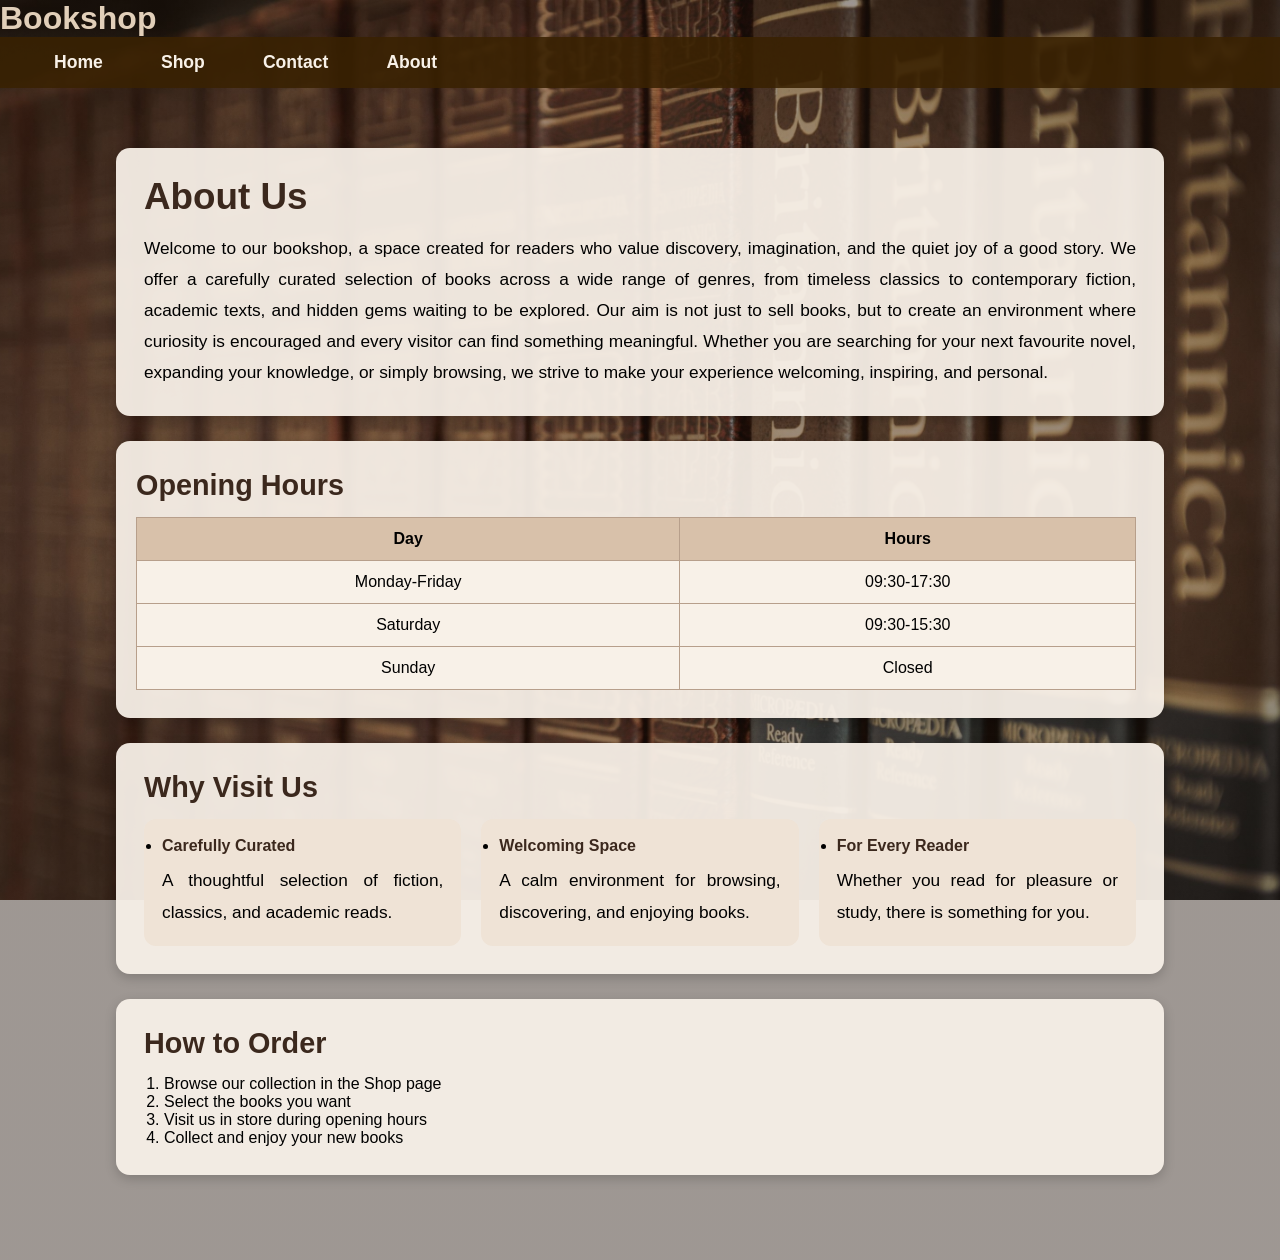
<file: about.html>
<!DOCTYPE html>
<html lang="en">

    <head>
        <meta charset="UTF-8">
        <title> About</title>
        <link rel="stylesheet" href="style.css"> <!-- Link to CSS stylesheet-->
    </head>

    <body class="about-page"> <!--Adding classes for more page-specific customization-->
        <h1> Bookshop</h1>

        <!--Navigation Bar-->
        <nav class="navbar">
            <ul>
                <li><a href="index.html"> Home</a></li> <!--Button redirects to home page-->
                <li><a href="shop.html">Shop</a></li>
                <li><a href="contact.html">Contact</a></li>
                <li><a href="about.html">About</a></li>
            </ul>
        </nav>
        
    <main class="about-container"> <!--Places text in a shape-->
        <section class="about-card"> <!--Seperates different elements on the page-->
            <h2>About Us</h2>
            <p>
                Welcome to our bookshop, a space created for readers who value discovery,
                imagination, and the quiet joy of a good story. We offer a carefully curated
                selection of books across a wide range of genres, from timeless classics to
                contemporary fiction, academic texts, and hidden gems waiting to be explored.
                Our aim is not just to sell books, but to create an environment where curiosity
                is encouraged and every visitor can find something meaningful. Whether you are
                searching for your next favourite novel, expanding your knowledge, or simply
                browsing, we strive to make your experience welcoming, inspiring, and personal.
            </p>
        </section>

        <section class="about-card openinghrs"> <!--Table showing opening hours-->
            <h3>Opening Hours</h3>
            <table>
                <tr>
                    <th>Day</th>
                    <th>Hours</th>
                </tr>
                <tr>
                    <td>Monday-Friday</td>
                    <td>09:30-17:30</td>
                </tr>
                <tr>
                    <td>Saturday</td>
                    <td>09:30-15:30</td>
                </tr>
                <tr>
                    <td>Sunday</td>
                    <td>Closed</td>
                </tr>
            </table>
        </section>

        <section class="about-card features">
            <h3>Why Visit Us</h3>
            <div class="feature-grid">
                <div class="feature-box">
                    <ul><li><h4>Carefully Curated</h4></li></ul> <!--Features as bullet points-->
                    <p>A thoughtful selection of fiction, classics, and academic reads.</p>
                </div>
                <div class="feature-box">
                    <ul><li><h4>Welcoming Space</h4></li></ul>
                    <p>A calm environment for browsing, discovering, and enjoying books.</p>
                </div>
                <div class="feature-box">
                    <ul><li><h4>For Every Reader</h4></li></ul>
                    <p>Whether you read for pleasure or study, there is something for you.</p>
                </div>
            </div>
        </section>
        <section class="about-card">
            <h3>How to Order</h3>
            <ol>
                <li>Browse our collection in the Shop page</li>
                <li>Select the books you want</li>
                <li>Visit us in store during opening hours</li>
                <li>Collect and enjoy your new books</li>
            </ol>
        </section>
    </main>
    </body>
</html>
</file>
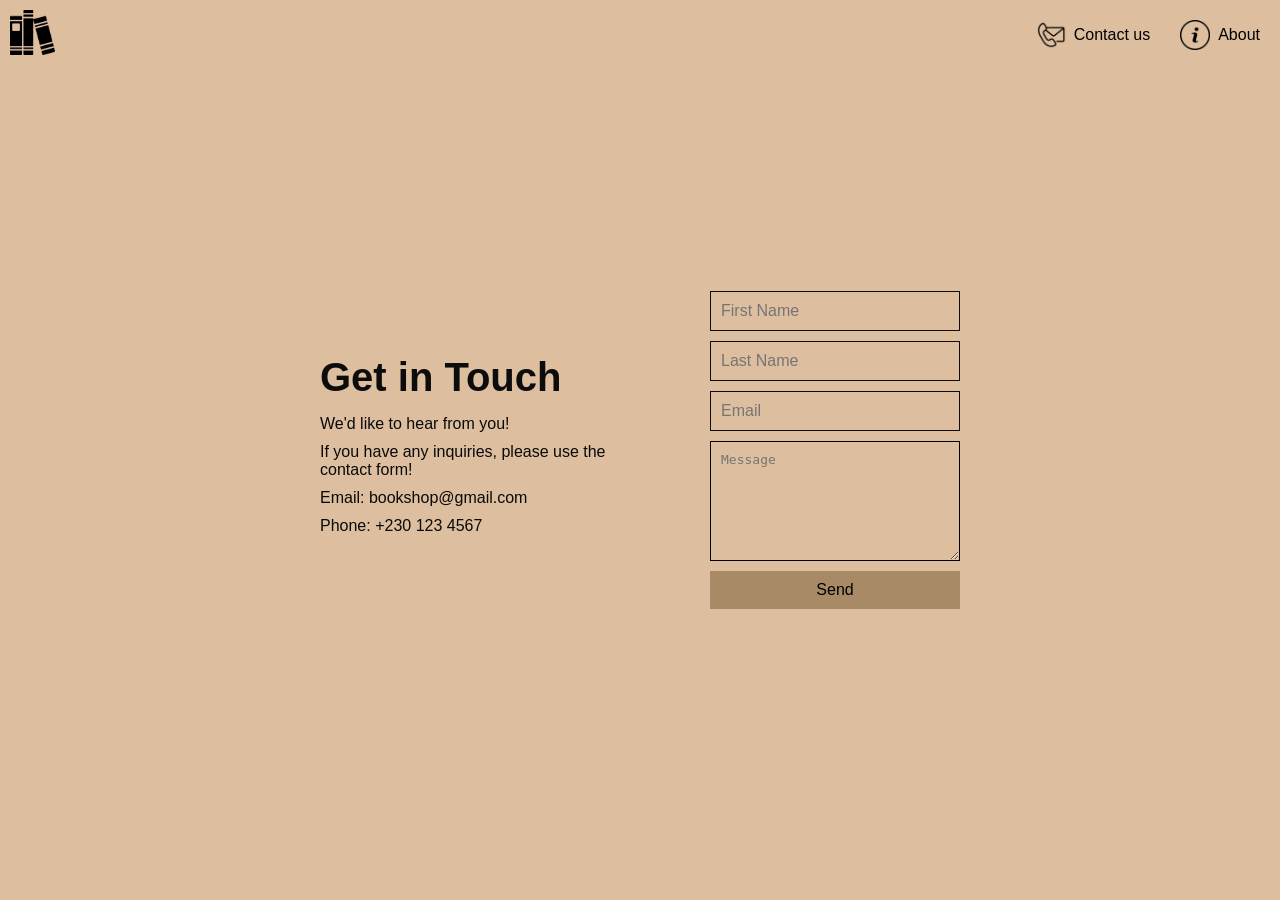
<file: contact.html>
<!DOCTYPE html>
<html lang="en">
<head>
    <meta charset="UTF-8">
    <title>Contact Us</title>
    <link rel="stylesheet" href="style.css">
</head>
<!-- Background colour set inline -->
<body style="background-color: #DDBE9F;">

    <div id="Logo">
        <a href="index.html"><img src="book.png" alt="Books Logo"></a>
    </div>

    <div id="Nav">
        <ul>
            <li><img src="contact-mail.png" alt="contact"> <a href="contact.html">Contact us</a></li>
            <li><img src="info.png" alt="about"> <a href="about.html">About</a></li>
        </ul>
    </div>

    <!-- Two-column layout: info on the left, form fields on the right -->
    <div id="contactpage">
        <div id="contactleft">
            <h1>Get in Touch</h1>
            <p>We'd like to hear from you!</p>
            <p>If you have any inquiries, please use the contact form!</p>
            <p>Email: bookshop@gmail.com</p>
            <p>Phone: +230 123 4567</p>
        </div>

        <!-- used input fields and a textarea for the contact form -->
        <div id="contactright">
            <input type="text" placeholder="First Name">
            <input type="text" placeholder="Last Name">
            <input type="text" placeholder="Email">
            <textarea placeholder="Message"></textarea>
            <a href="#">Send</a>
        </div>

    </div>

</body>
</html>
</file>
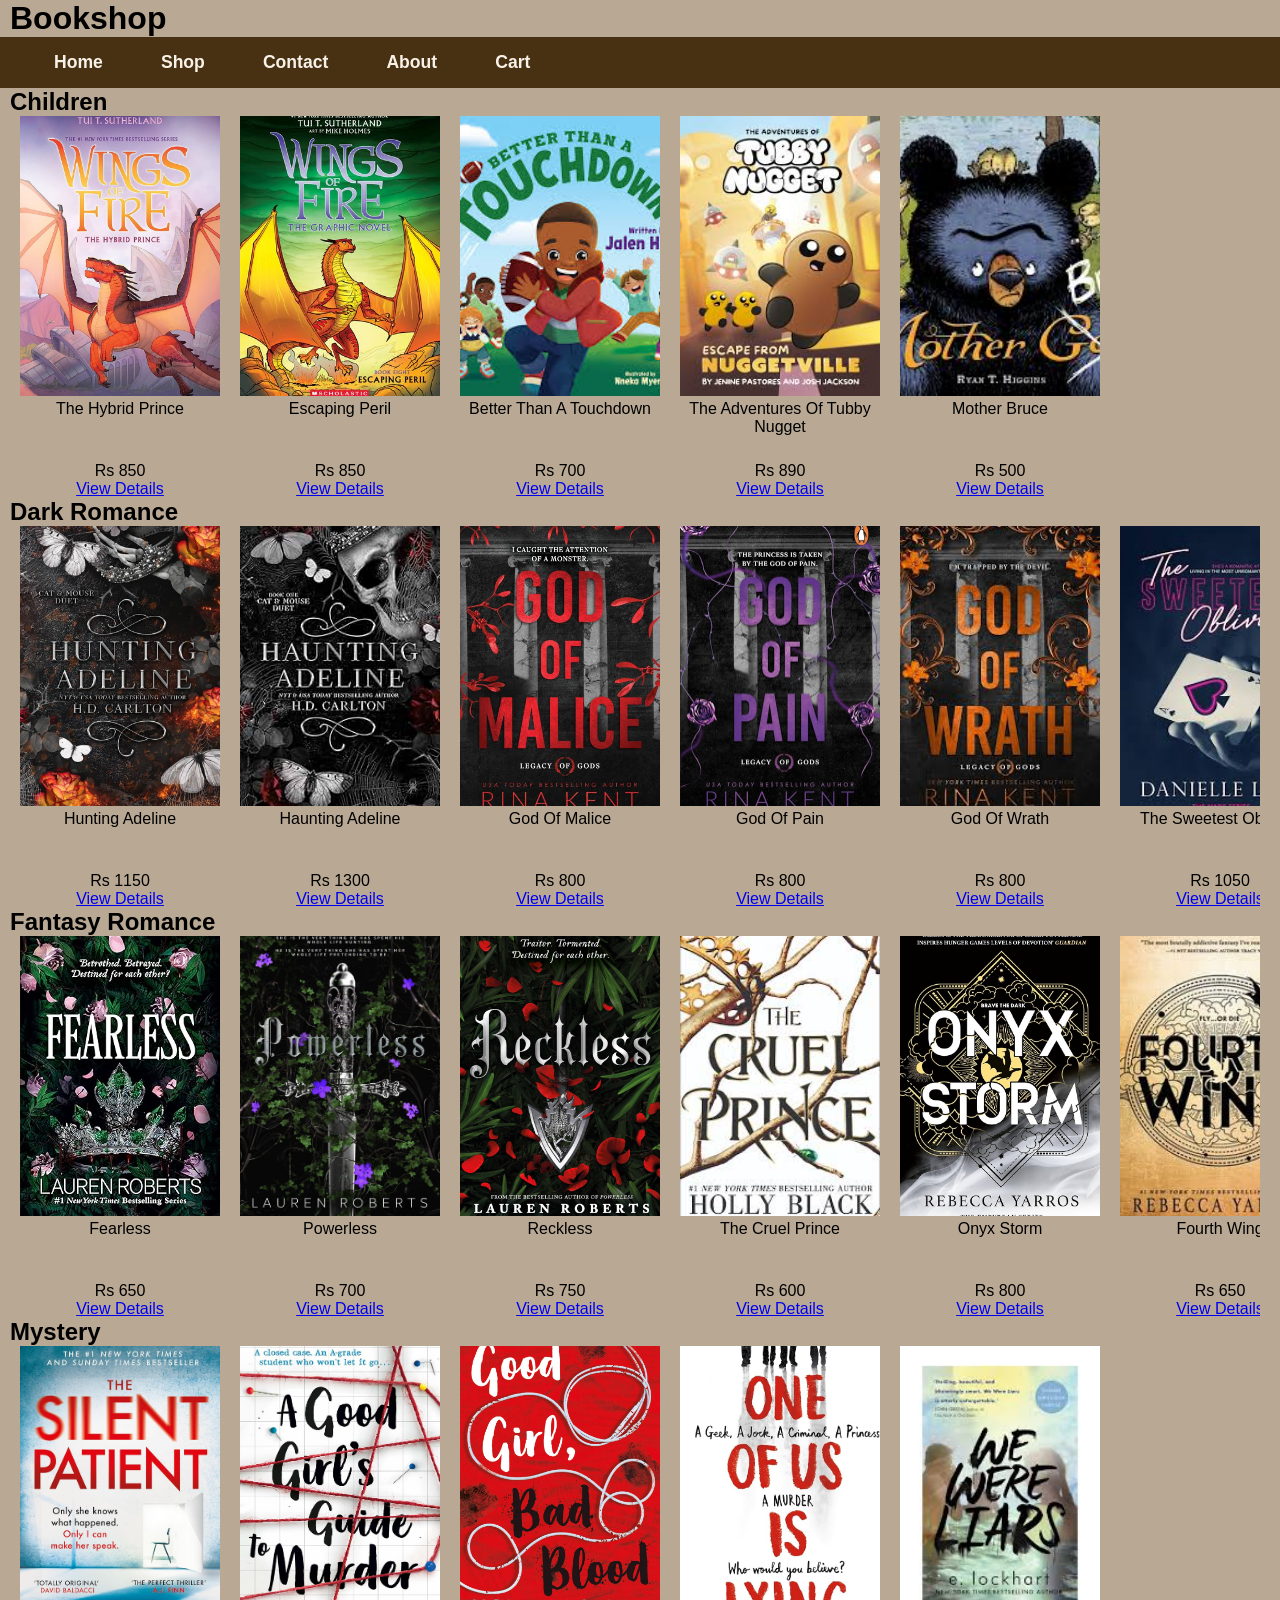
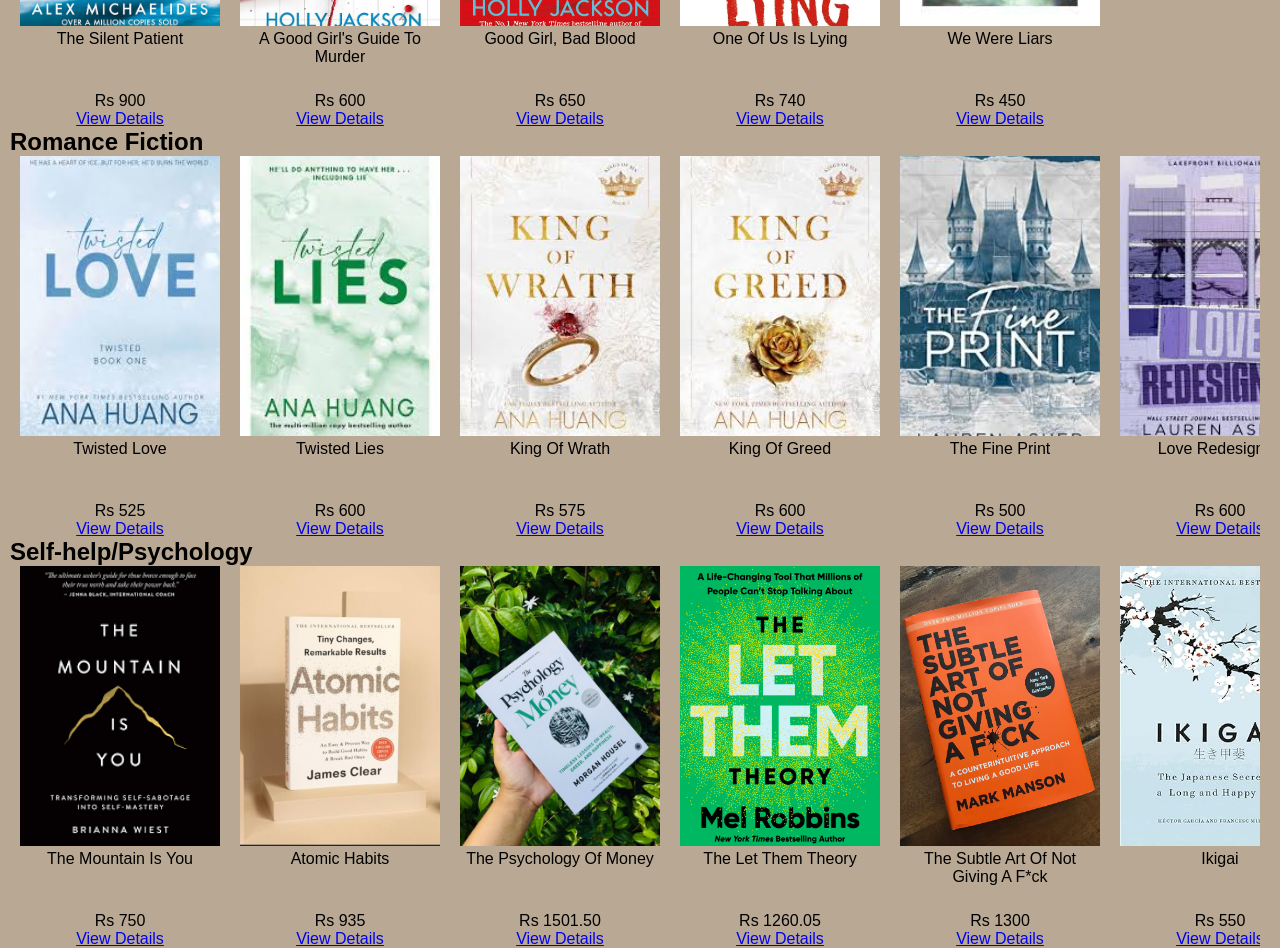
<file: genres.html>
<!DOCTYPE html>
<html lang="en">

<head>
    <!-- Meta information for responsiveness and encoding -->
    <meta charset="UTF-8">
    <meta name="viewport" content="width=device-width, initial-scale=1.0">

    <!-- Page title -->
    <title>Genres</title>

    <!-- External CSS file -->
    <link rel="stylesheet" href="style.css">
</head>

<body class="genres-page">

    <!-- Main heading -->
    <h1>Bookshop</h1>

    <!-- Navigation bar -->
    <nav class="navbar">
        <ul>
            <!-- Navigation links -->
            <li><a href="index.html"> Home</a></li>
            <li><a href="shop.html">Shop</a></li>
            <li><a href="contact.html">Contact</a></li>
            <li><a href="about.html">About</a></li>
            <li><a href="cart.html"> Cart</a></li>
        </ul>
    </nav>

    
    <h2> Children</h2>

    <!-- Horizontal scroll container -->
    <div class="hscroll">

        <div class="bookcard">
            <img src="images/the-hybrid-prince.jpg" class="img" alt="The Hybrid Prince">
            <p class="title">The Hybrid Prince</p>
            <p class="price">Rs 850</p>
            <p><a href="Bookshop/books.xml#b38" class="details-link">View Details</a></p>
        </div>

        <div class="bookcard">
            <img src="images/escaping-peril-the-graphic-novel.jpeg" class="img" alt="Escaping Peril">
            <p class="title">Escaping Peril</p>
            <p class="price">Rs 850</p>
            <p><a href="Bookshop/books.xml#b39" class="details-link">View Details</a></p>
        </div>

        <div class="bookcard">
            <img src="images/better-than-a-touchdown.jpg" class="img" alt="Better Than A Touchdown">
            <p class="title">Better Than A Touchdown</p>
            <p class="price">Rs 700</p>
            <p><a href="Bookshop/books.xml#b40" class="details-link">View Details</a></p>
        </div>

        <div class="bookcard">
            <img src="images/the-adventures-of-tubby-nugget.jpg" class="img" alt="The Adventures Of Tubby Nugget">
            <p class="title">The Adventures Of Tubby Nugget</p>
            <p class="price">Rs 890</p>
            <p><a href="Bookshop/books.xml#b41" class="details-link">View Details</a></p>
        </div>

        <div class="bookcard">
            <img src="images/mother-bruce.jpg" class="img" alt="Mother Bruce">
            <p class="title">Mother Bruce</p>
            <p class="price">Rs 500</p>
            <p><a href="Bookshop/books.xml#b42" class="details-link">View Details</a></p>
        </div>

    </div>


    <h2> Dark Romance</h2>

    <div class="hscroll">

        <div class="bookcard">
            <img src="images/hunting-adeline.jpg" class="img" alt="Hunting Adeline">
            <p class="title">Hunting Adeline</p>
            <p class="price">Rs 1150</p>
            <p><a href="Bookshop/books.xml#b29" class="details-link">View Details</a></p>
        </div>

        <div class="bookcard">
            <img src="images/haunting-adeline.jpg" class="img" alt="Haunting Adeline">
            <p class="title">Haunting Adeline</p>
            <p class="price">Rs 1300</p>
            <p><a href="Bookshop/books.xml#b30" class="details-link">View Details</a></p>
        </div>

        <div class="bookcard">
            <img src="images/god-of-malice.jpg" class="img" alt="God Of Malice">
            <p class="title">God Of Malice</p>
            <p class="price">Rs 800</p>
            <p><a href="Bookshop/books.xml#b31" class="details-link">View Details</a></p>
        </div>

        <div class="bookcard">
            <img src="images/god-of-pain.jpg" class="img" alt="God Of Pain">
            <p class="title">God Of Pain</p>
            <p class="price">Rs 800</p>
            <p><a href="Bookshop/books.xml#b32" class="details-link">View Details</a></p>
        </div>

        <div class="bookcard">
            <img src="images/god-of-wrath.jpg" class="img" alt="God Of Wrath">
            <p class="title">God Of Wrath</p>
            <p class="price">Rs 800</p>
            <p><a href="Bookshop/books.xml#b33" class="details-link">View Details</a></p>
        </div>

        <div class="bookcard">
            <img src="images/the-sweetest-oblivion.jpg" class="img" alt="The Sweetest Oblivion">
            <p class="title">The Sweetest Oblivion</p>
            <p class="price">Rs 1050</p>
            <p><a href="Bookshop/books.xml#b34" class="details-link">View Details</a></p>
        </div>

        <div class="bookcard">
            <img src="images/the-maddest-obsession.jpg" class="img" alt="The Maddest Obsession">
            <p class="title">The Maddest Obsession</p>
            <p class="price">Rs 1025</p>
            <p><a href="Bookshop/books.xml#b35" class="details-link">View Details</a></p>
        </div>

        <div class="bookcard">
            <img src="images/the-sinner.jpg" class="img" alt="The Sinner">
            <p class="title">The Sinner</p>
            <p class="price">Rs 1280</p>
            <p><a href="Bookshop/books.xml#b36" class="details-link">View Details</a></p>
        </div>

        <div class="bookcard">
            <img src="images/the-priest.jpg" class="img" alt="Priest">
            <p class="title">Priest</p>
            <p class="price">Rs 550</p>
            <p><a href="Bookshop/books.xml#b37" class="details-link">View Details</a></p>
        </div>

    </div>


    <h2> Fantasy Romance</h2>

    <div class="hscroll">

        <div class="bookcard">
            <img src="images/fearless.jpg" class="img" alt="Fearless">
            <p class="title">Fearless</p>
            <p class="price">Rs 650</p>
            <p><a href="Bookshop/books.xml#b13" class="details-link">View Details</a></p>
        </div>

        <div class="bookcard">
            <img src="images/powerless.jpg" class="img" alt="Powerless">
            <p class="title">Powerless</p>
            <p class="price">Rs 700</p>
            <p><a href="Bookshop/books.xml#b14" class="details-link">View Details</a></p>
        </div>

        <div class="bookcard">
            <img src="images/reckless.jpg" class="img" alt="Reckless">
            <p class="title">Reckless</p>
            <p class="price">Rs 750</p>
            <p><a href="Bookshop/books.xml#b15" class="details-link">View Details</a></p>
        </div>

        <div class="bookcard">
            <img src="images/the-cruel-prince.jpg" class="img" alt="The Cruel Prince">
            <p class="title">The Cruel Prince</p>
            <p class="price">Rs 600</p>
            <p><a href="Bookshop/books.xml#b16" class="details-link">View Details</a></p>
        </div>

        <div class="bookcard">
            <img src="images/onyx-storm.jpg" class="img" alt="Onyx Storm">
            <p class="title">Onyx Storm</p>
            <p class="price">Rs 800</p>
            <p><a href="Bookshop/books.xml#b17" class="details-link">View Details</a></p>
        </div>

        <div class="bookcard">
            <img src="images/fourth-wing.jpg" class="img" alt="Fourth Wing">
            <p class="title">Fourth Wing</p>
            <p class="price">Rs 650</p>
            <p><a href="Bookshop/books.xml#b18" class="details-link">View Details</a></p>
        </div>

        <div class="bookcard">
            <img src="images/the-wicked-king.jpg" class="img" alt="The Wicked King">
            <p class="title">The Wicked King</p>
            <p class="price">Rs 550</p>
            <p><a href="Bookshop/books.xml#b19" class="details-link">View Details</a></p>
        </div>

        <div class="bookcard">
            <img src="images/the-queen-of-nothing.jpg" class="img" alt="The Queen Of Nothing">
            <p class="title">The Queen Of Nothing</p>
            <p class="price">Rs 575</p>
            <p><a href="Bookshop/books.xml#b20" class="details-link">View Details</a></p>
        </div>

        <div class="bookcard">
            <img src="images/a-touch-of-darkness.jpg" class="img" alt="A Touch Of Darkness">
            <p class="title">A Touch Of Darkness</p>
            <p class="price">Rs 750</p>
            <p><a href="Bookshop/books.xml#b21" class="details-link">View Details</a></p>
        </div>

    </div>

    <h2> Mystery</h2>

    <div class="hscroll">

        <div class="bookcard">
            <img src="images/the_silent_patient.jpg" class="img" alt="The Silent Patient">
            <p class="title">The Silent Patient</p>
            <p class="price">Rs 900</p>
            <p><a href="Bookshop/books.xml#b8" class="details-link">View Details</a></p>
        </div>

        <div class="bookcard">
            <img src="images/a-good-girls-guide-to-murder.jpg" class="img" alt="A Good Girl's Guide To Murder">
            <p class="title">A Good Girl's Guide To Murder</p>
            <p class="price">Rs 600</p>
            <p><a href="Bookshop/books.xml#b9" class="details-link">View Details</a></p>
        </div>

        <div class="bookcard">
            <img src="images/good-girl-bad-blood.jpg" class="img" alt="Good Girl, Bad Blood">
            <p class="title">Good Girl, Bad Blood</p>
            <p class="price">Rs 650</p>
            <p><a href="Bookshop/books.xml#b10" class="details-link">View Details</a></p>
        </div>

        <div class="bookcard">
            <img src="images/one-of-us-is-lying.jpg" class="img" alt="One Of Us Is Lying">
            <p class="title">One Of Us Is Lying</p>
            <p class="price">Rs 740</p>
            <p><a href="Bookshop/books.xml#b11" class="details-link">View Details</a></p>
        </div>

        <div class="bookcard">
            <img src="images/we-were-liars.jpg" class="img" alt="We Were Liars">
            <p class="title">We Were Liars</p>
            <p class="price">Rs 450</p>
            <p><a href="Bookshop/books.xml#b12" class="details-link">View Details</a></p>
        </div>

    </div>

    <h2> Romance Fiction</h2>

    <div class="hscroll">

        <div class="bookcard">
            <img src="images/twisted-love.jpg" class="img" alt="Twisted Love">
            <p class="title">Twisted Love</p>
            <p class="price">Rs 525</p>
            <p><a href="Bookshop/books.xml#b22" class="details-link">View Details</a></p>
        </div>

        <div class="bookcard">
            <img src="images/twisted-lies.jpg" class="img" alt="Twisted Lies">
            <p class="title">Twisted Lies</p>
            <p class="price">Rs 600</p>
            <p><a href="Bookshop/books.xml#b23" class="details-link">View Details</a></p>
        </div>

        <div class="bookcard">
            <img src="images/king-of-wrath.jpg" class="img" alt="King Of Wrath">
            <p class="title">King Of Wrath</p>
            <p class="price">Rs 575</p>
            <p><a href="Bookshop/books.xml#b24" class="details-link">View Details</a></p>
        </div>

        <div class="bookcard">
            <img src="images/king-of-greed.jpg" class="img" alt="King Of Greed">
            <p class="title">King Of Greed</p>
            <p class="price">Rs 600</p>
            <p><a href="Bookshop/books.xml#b25" class="details-link">View Details</a></p>
        </div>

        <div class="bookcard">
            <img src="images/the-fine-print.jpg" class="img" alt="The Fine Print">
            <p class="title">The Fine Print</p>
            <p class="price">Rs 500</p>
            <p><a href="Bookshop/books.xml#b26" class="details-link">View Details</a></p>
        </div>

        <div class="bookcard">
            <img src="images/love-redesigned.jpg" class="img" alt="Love Redesigned">
            <p class="title">Love Redesigned</p>
            <p class="price">Rs 600</p>
            <p><a href="Bookshop/books.xml#b27" class="details-link">View Details</a></p>
        </div>

        <div class="bookcard">
            <img src="images/terms-and-conditions.jpg" class="img" alt="Terms and Conditions">
            <p class="title">Terms and Conditions</p>
            <p class="price">Rs 600</p>
            <p><a href="Bookshop/books.xml#b28" class="details-link">View Details</a></p>
        </div>

    </div>

    <h2> Self-help/Psychology</h2>

    <div class="hscroll">

        <div class="bookcard">
            <img src="images/the-mountain-is-you.png" class="img" alt="The Mountain Is You">
            <p class="title">The Mountain Is You</p>
            <p class="price">Rs 750</p>
            <p><a href="Bookshop/books.xml#b1" class="details-link">View Details</a></p>
        </div>

        <div class="bookcard">
            <img src="images/atomic-habits.jpg" class="img" alt="Atomic Habits">
            <p class="title">Atomic Habits</p>
            <p class="price">Rs 935</p>
            <p><a href="Bookshop/books.xml#b2" class="details-link">View Details</a></p>
        </div>

        <div class="bookcard">
            <img src="images/the-psychology-of-money.jpg" class="img" alt="The Psychology Of Money">
            <p class="title">The Psychology Of Money</p>
            <p class="price">Rs 1501.50</p>
            <p><a href="Bookshop/books.xml#b3" class="details-link">View Details</a></p>
        </div>

        <div class="bookcard">
            <img src="images/the-let-them-theory.jpg" class="img" alt="The Let Them Theory">
            <p class="title">The Let Them Theory</p>
            <p class="price">Rs 1260.05</p>
            <p><a href="Bookshop/books.xml#b4" class="details-link">View Details</a></p>
        </div>

        <div class="bookcard">
            <img src="images/the-subtle-art-of-not-giving-a-fuck.jpg" class="img" alt="The Subtle Art Of Not Giving A F*ck">
            <p class="title">The Subtle Art Of Not Giving A F*ck</p>
            <p class="price">Rs 1300</p>
            <p><a href="Bookshop/books.xml#b5" class="details-link">View Details</a></p>
        </div>

        <div class="bookcard">
            <img src="images/ikigai.jpg" class="img" alt="Ikigai">
            <p class="title">Ikigai</p>
            <p class="price">Rs 550</p>
            <p><a href="Bookshop/books.xml#b6" class="details-link">View Details</a></p>
        </div>

        <div class="bookcard">
            <img src="images/everything-is-fucked.png" class="img" alt="Everything Is F*cked">
            <p class="title">Everything Is F*cked</p>
            <p class="price">Rs 1550</p>
            <p><a href="Bookshop/books.xml#b7" class="details-link">View Details</a></p>
        </div>

    </div>

</body>
</html>
</file>
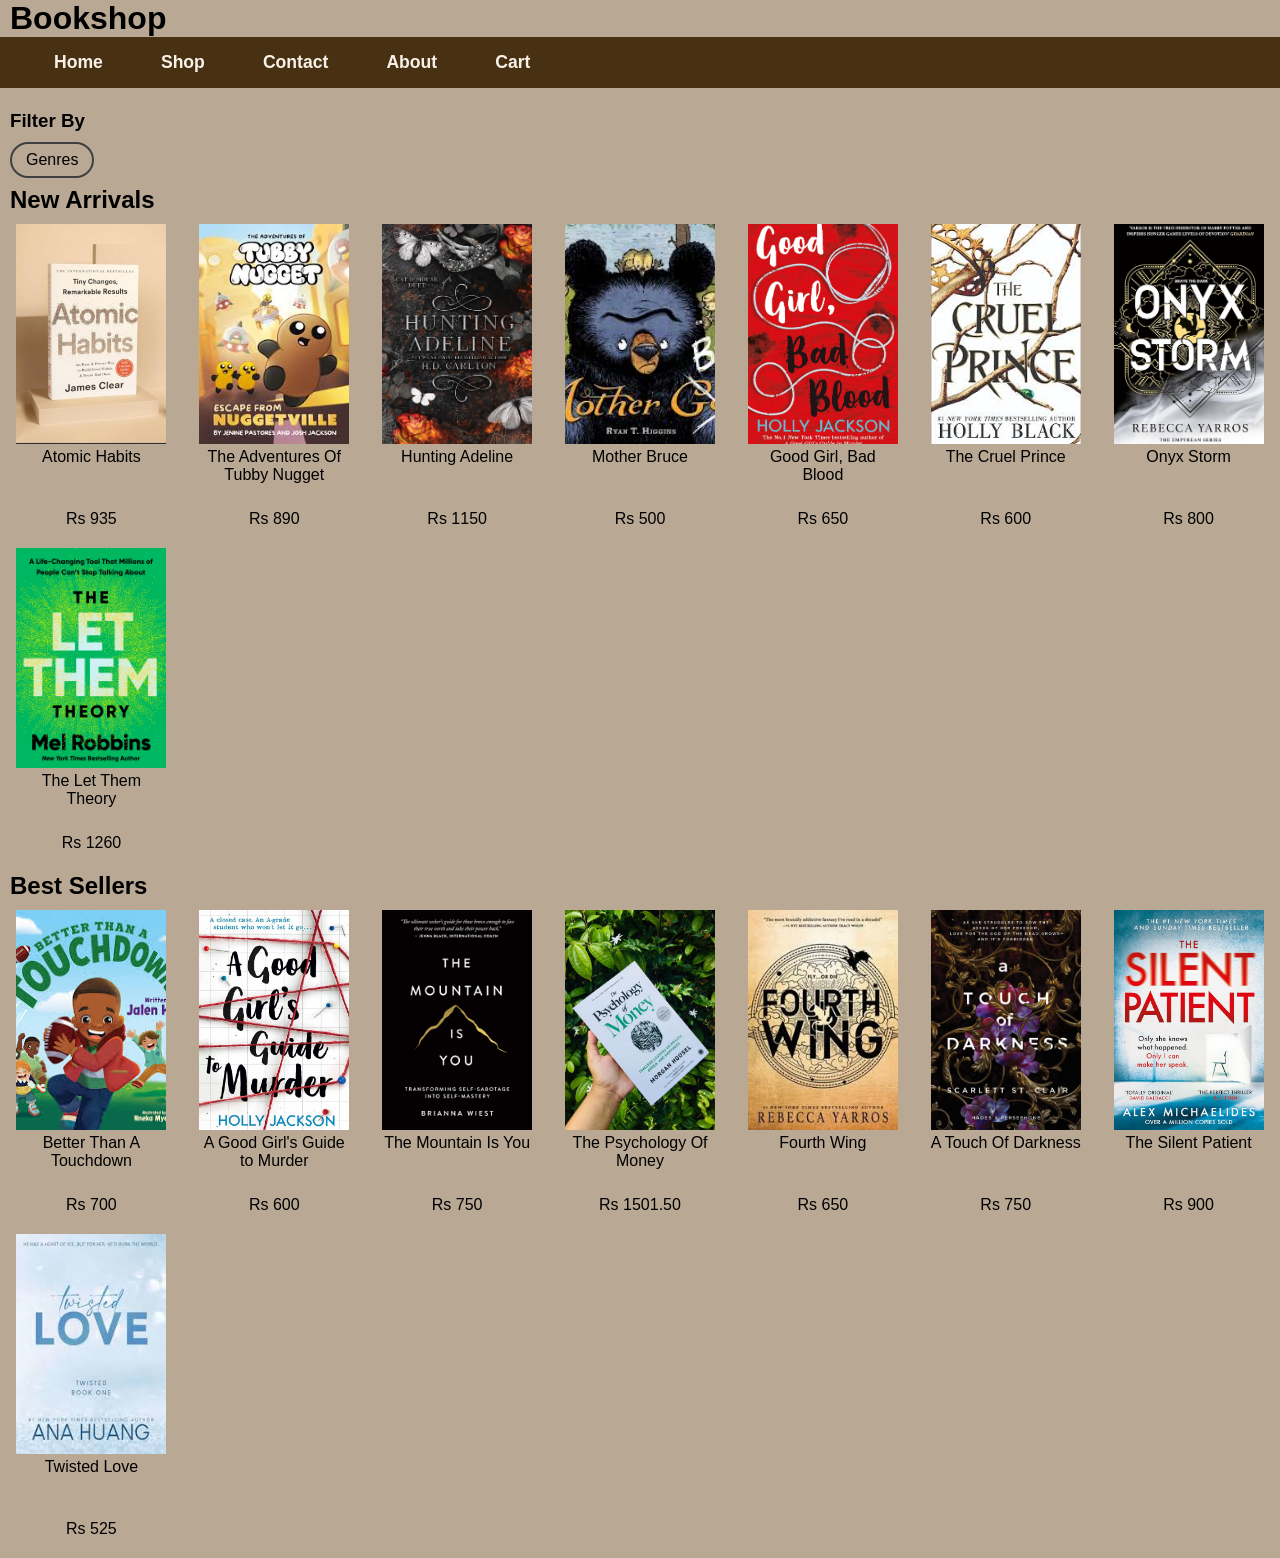
<file: shop.html>
<!DOCTYPE html>
<html lang="en">

<head>
    <!-- Meta information -->
    <meta charset="UTF-8">
    <meta name="viewport" content="width=device-width, initial-scale=1.0">

    <!-- Page title -->
    <title>Shop</title>

    <!-- External CSS -->
    <link rel="stylesheet" href="style.css">
</head>

<body class="shop-page">

    <!-- Main heading -->
    <h1>Bookshop</h1>

    <!-- Navigation bar -->
    <nav class="navbar">
        <ul>
            <li><a href="index.html">Home</a></li>
            <li><a href="shop.html">Shop</a></li>
            <li><a href="contact.html">Contact</a></li>
            <li><a href="about.html">About</a></li>
            <li><a href="cart.html">Cart</a></li>
        </ul>
    </nav>

    <!-- Filter section -->
    <h3 class="filterby">Filter By</h3>
    <a href="genres.html" class="genresbtn">Genres</a>

    <!-- ================= NEW ARRIVALS ================= -->

    <h2>New Arrivals</h2>

    <div class="book-grid">

        <a href="Bookshop/books.xml#b2">
            <img src="images/atomic-habits.jpg" alt="Atomic Habits">
            <p class="title">Atomic Habits</p>
            <p class="price">Rs 935</p>
        </a>

        <a href="Bookshop/books.xml#b41">
            <img src="images/the-adventures-of-tubby-nugget.jpg" alt="The Adventures of Tubby Nugget">
            <p class="title">The Adventures Of Tubby Nugget</p>
            <p class="price">Rs 890</p>
        </a>

        <a href="Bookshop/books.xml#b29">
            <img src="images/hunting-adeline.jpg" alt="Hunting Adeline">
            <p class="title">Hunting Adeline</p>
            <p class="price">Rs 1150</p>
        </a>

        <a href="Bookshop/books.xml#b42">
            <img src="images/mother-bruce.jpg" alt="Mother Bruce">
            <p class="title">Mother Bruce</p>
            <p class="price">Rs 500</p>
        </a>

        <a href="Bookshop/books.xml#b10">
            <img src="images/good-girl-bad-blood.jpg" alt="Good Girl, Bad Blood">
            <p class="title">Good Girl, Bad Blood</p>
            <p class="price">Rs 650</p>
        </a>

        <a href="Bookshop/books.xml#b16">
            <img src="images/the-cruel-prince.jpg" alt="The Cruel Prince">
            <p class="title">The Cruel Prince</p>
            <p class="price">Rs 600</p>
        </a>

        <a href="Bookshop/books.xml#b17">
            <img src="images/onyx-storm.jpg" alt="Onyx Storm">
            <p class="title">Onyx Storm</p>
            <p class="price">Rs 800</p>
        </a>

        <a href="Bookshop/books.xml#b4">
            <img src="images/the-let-them-theory.jpg" alt="The Let Them Theory">
            <p class="title">The Let Them Theory</p>
            <p class="price">Rs 1260</p>
        </a>

    </div>

    <!-- ================= BEST SELLERS ================= -->

    <h2>Best Sellers</h2>

    <div class="book-grid">

        <a href="Bookshop/books.xml#b40">
            <img src="images/better-than-a-touchdown.jpg" alt="Better Than A Touchdown">
            <p class="title">Better Than A Touchdown</p>
            <p class="price">Rs 700</p>
        </a>

        <a href="Bookshop/books.xml#b9">
            <img src="images/a-good-girls-guide-to-murder.jpg" alt="A Good Girl's Guide to Murder">
            <p class="title">A Good Girl's Guide to Murder</p>
            <p class="price">Rs 600</p>
        </a>

        <a href="Bookshop/books.xml#b1">
            <img src="images/the-mountain-is-you.png" alt="The Mountain Is You">
            <p class="title">The Mountain Is You</p>
            <p class="price">Rs 750</p>
        </a>

        <a href="Bookshop/books.xml#b3">
            <img src="images/the-psychology-of-money.jpg" alt="The Psychology of Money">
            <p class="title">The Psychology Of Money</p>
            <p class="price">Rs 1501.50</p>
        </a>

        <a href="Bookshop/books.xml#b18">
            <img src="images/fourth-wing.jpg" alt="Fourth Wing">
            <p class="title">Fourth Wing</p>
            <p class="price">Rs 650</p>
        </a>

        <a href="Bookshop/books.xml#b21">
            <img src="images/a-touch-of-darkness.jpg" alt="A Touch of Darkness">
            <p class="title">A Touch Of Darkness</p>
            <p class="price">Rs 750</p>
        </a>

        <a href="Bookshop/books.xml#b8">
            <img src="images/the_silent_patient.jpg" alt="The Silent Patient">
            <p class="title">The Silent Patient</p>
            <p class="price">Rs 900</p>
        </a>

        <a href="Bookshop/books.xml#b22">
            <img src="images/twisted-love.jpg" alt="Twisted Love">
            <p class="title">Twisted Love</p>
            <p class="price">Rs 525</p>
        </a>

    </div>

</body>
</html>
</file>
<file: style.css>
/* === RESET === */
* {
    margin: 0;
    padding: 0;
    box-sizing: border-box;
}

/* === GLOBAL === */
body {
    font-family: 'Lucida Sans', 'Lucida Sans Regular', 'Lucida Grande', 'Lucida Sans Unicode', Geneva, Verdana, sans-serif;
    background-color: #795b3285;
    overflow-x: hidden;
}

main {
    padding: 20px;
}

/* === VIDEO BACKGROUND === */
/* Video fills the whole viewport and sits behind everything else */
video {
    position: fixed;
    top: 0;
    left: 0;
    width: 100%;
    height: 100%;
    object-fit: cover;
    z-index: -1;
}

/* === FIXED NAV (ID-based, used by index/contact pages) === */
#Nav img {
    width: 30px;
    height: 30px;
}

/* Fixed top-right, stays visible while the page content sits below */
#Nav {
    position: fixed;
    top: 20px;
    right: 20px;
}

#Nav ul {
    list-style: none;
    display: flex;
    gap: 30px;
}

#Nav ul li {
    margin-bottom: 0;
    display: flex;
    align-items: center;
}

#Nav ul li a {
    color: #000000;
    text-decoration: none;
    font-size: 1em;
    margin-left: 8px;
}

/* === LOGO === */
#Logo {
    position: fixed;
    top: 10px;
    left: 10px;
}

#Logo img {
    width: 45px;
    height: 45px;
}

/* === SHOP BUTTON (homepage) === */
/* Centred using position fixed and transform translate */
#Shopbutton {
    position: fixed;
    top: 50%;
    left: 50%;
    transform: translate(-50%, -50%);
    text-align: center;
}

#Shopbutton h1 {
    color: #030303;
    font-size: 3em;
    margin-bottom: 20px;
}

/* Styled as a button using a border */
#Shopbutton a {
    color: #090909;
    text-decoration: none;
    border: 2px solid #090909;
    padding: 10px 30px;
    font-size: 1em;
}

/* === CONTACT PAGE === */
/* Centred as a two-column flex row */
#contactpage {
    position: fixed;
    top: 50%;
    left: 50%;
    transform: translate(-50%, -50%);
    display: flex;
    gap: 80px;
    align-items: center;
}

#contactleft h1 {
    font-size: 2.5em;
    color: #0d0c0c;
    margin-bottom: 15px;
}

#contactleft p {
    color: #0a0a0a;
    font-size: 1em;
    margin-bottom: 10px;
}

/* Form fields stacked vertically on the right side */
#contactright {
    display: flex;
    flex-direction: column;
    gap: 10px;
}

#contactright input {
    padding: 10px;
    font-size: 1em;
    border: 1px solid #0e0d0d;
    background-color: transparent;
    color: #ffffff;
    width: 250px;
}

#contactright textarea {
    padding: 10px;
    font-size: 1em;
    border: 1px solid #030303;
    background-color: transparent;
    color: #ffffff;
    width: 250px;
    height: 120px;
}

/* Send link styled as a button */
#contactright a {
    background-color: #795b3285;
    color: #000000;
    text-decoration: none;
    padding: 10px;
    text-align: center;
    font-size: 1em;
}
/*madhav*/

/* === NAVBAR (class-based, used by shop / about / genres pages) === */
/* Horizontal flex row with dark brown background */
.navbar ul {
    list-style: none;
    display: flex;
    gap: 30px;
    background-color: rgba(57, 34, 2, 0.88);
    padding: 15px 40px;
}

/* Light, bold links with rounded hover state */
.navbar a {
    color: #f8f1e8;
    text-decoration: none;
    font-size: 1.1rem;
    font-weight: bold;
    padding: 8px 14px;
    border-radius: 8px;
    transition: 0.3s;
}

.navbar a:hover {
    background-color: rgba(255, 255, 255, 0.12);
}

/* === ABOUT PAGE === */
.about-page h1 {
    color: #E1CFB9;
}

.about-page p {
    text-align: justify;
}

/* Page background image with dark overlay */
body.about-page {
    background: linear-gradient(rgba(40, 25, 15, 0.45), rgba(40, 25, 15, 0.45)),
                url("aboutpagebackground.jpg") center/cover no-repeat fixed;
    color: #000000;
}

/* Top banner */
header {
    background-color: rgba(245, 235, 220, 0.92);
    padding: 20px 40px;
}

header h1 {
    font-size: 3.5rem;
    color: #23160f;
}

/* Constrained content container */
.about-container {
    width: 85%;
    max-width: 1100px;
    margin: 40px auto;
}

/* Boxed content sections */
.about-card {
    background-color: rgba(248, 241, 232, 0.94);
    padding: 28px;
    border-radius: 14px;
    margin-bottom: 25px;
    box-shadow: 0 4px 12px rgba(0, 0, 0, 0.18);
}

.about-card h2,
.about-card h3 {
    color: #3b281d;
    margin-bottom: 15px;
}

.about-card h2 {
    font-size: 2.3rem;
}

.about-card h3 {
    font-size: 1.8rem;
}

.about-card p {
    line-height: 1.8;
    font-size: 1.08rem;
    text-align: justify;
}

.about-card ol {
    padding-left: 20px;
}

/* Opening hours section */
.openinghrs {
    padding-left: 20px;
}

.openinghrs table {
    width: 100%;
    border-collapse: collapse;
    margin-top: 10px;
}

.openinghrs th,
.openinghrs td {
    border: 1px solid #b79f8b;
    padding: 12px;
    text-align: center;
}

.openinghrs th {
    background-color: #d8c1aa;
}

.openinghrs td {
    background-color: #f8f1e8;
}

/* Feature highlight boxes */
.feature-grid {
    display: flex;
    gap: 20px;
    flex-wrap: wrap;
    margin-top: 10px;
}

.feature-box {
    flex: 1;
    min-width: 220px;
    background-color: #efe3d6;
    padding: 18px;
    border-radius: 12px;
}

.feature-box h4 {
    margin-bottom: 10px;
    color: #3b281d;
}

/* === SHOP PAGE === */
.shop-page h1 {
    padding-left: 10px;
}

.shop-page h2 {
    padding-left: 10px;
}

/* Grid layout for book cards — auto-fills columns, wraps as needed */
.book-grid {
    display: grid;
    grid-template-columns: repeat(auto-fill, minmax(160px, 1fr));
    gap: 20px;
    padding: 10px 10px 20px 10px;
}

/* Each book is a full clickable block, no underline */
.book-grid a {
    text-decoration: none;
    color: inherit;
    display: flex;
    flex-direction: column;
    align-items: center;
}

/* Underline title on hover */
.book-grid a:hover .title {
    text-decoration: underline;
}

/* Book cover image — portrait ratio, cropped to fit */
.shop-page img {
    width: 150px;
    height: 220px;
    display: block;
    margin: 0 auto;
    object-fit: cover;
}

/* Title text below the cover */
.shop-page .title {
    text-align: center;
    padding: 0;
    min-height: 60px;
    width: 150px;
    margin: 4px auto 2px auto;
}

/* Price text */
.shop-page .price {
    text-align: center;
    margin: 0;
}

/* Filter By heading */
.filterby {
    padding-left: 10px;
    margin: 0;
    padding-top: 22px;
    padding-bottom: 2px;
}

/* Genres pill button — sits in normal document flow */
.genresbtn {
    display: inline-block;
    margin: 8px 0 8px 10px;
    padding: 7px 14px;
    color: black;
    border: 2px solid hsl(0, 0%, 25%);
    border-radius: 20px;
    text-decoration: none;
}

.genresbtn:hover {
    color: white;
    background-color: hsl(0, 0%, 10%);
}

/* === GENRES PAGE === */
.genres-page h1 {
    padding-left: 10px;
}

.genres-page h2 {
    padding-left: 10px;
}

/* Fixed portrait dimensions matching God of Malice — object-fit prevents distortion */
.genres-page img {
    width: 200px;
    height: 280px;
    object-fit: cover;
    display: block;
    margin: 0 auto;
}

.genres-page .title {
    text-align: center;
    padding: 0;
    min-height: 60px;
    width: 200px;
    margin: 4px 0 2px 0;
}

.genres-page .price {
    text-align: center;
    margin: 0;
}

/* Horizontal scrolling book row */
.hscroll {
    display: flex;
    gap: 20px;
    overflow-x: auto;
    padding: 0 20px;
    box-sizing: border-box;
    width: calc(100% - 20px);
    margin-right: 20px;
}

/* Hide scrollbar in WebKit browsers */
.hscroll::-webkit-scrollbar {
    display: none;
}

/* Individual book card in the genres horizontal scroll */
.bookcard {
    flex: 0 0 200px;
    text-align: center;
    display: flex;
    flex-direction: column;
    align-items: center;
}

/* === XML CATALOG LINK === */
.xml-catalog-link {
    margin: 20px 0;
    text-align: center;
}

.xml-catalog-link a {
    display: inline-block;
    background-color: #5c3d2e;
    color: #ffffff;
    text-decoration: none;
    padding: 12px 20px;
    border-radius: 6px;
    font-weight: bold;
}

.xml-catalog-link a:hover {
    background-color: #8b5e3c;
}
</file>
